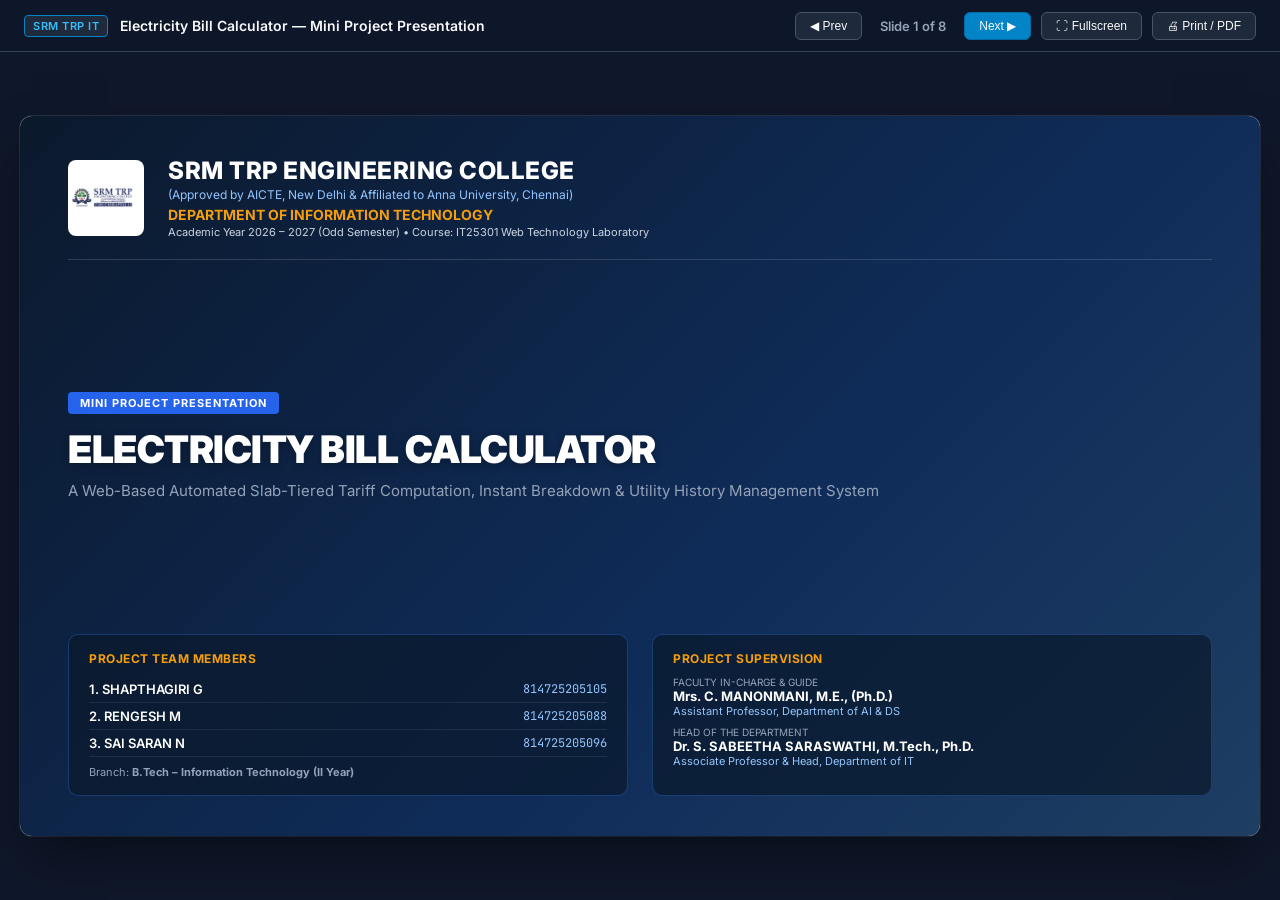
<file: presentation.html>
<!DOCTYPE html>
<html lang="en">
<head>
  <meta charset="UTF-8">
  <meta name="viewport" content="width=device-width, initial-scale=1.0">
  <title>ELECTRICITY BILL CALCULATOR - Mini Project Presentation</title>
  <link rel="preconnect" href="https://fonts.googleapis.com">
  <link rel="preconnect" href="https://fonts.gstatic.com" crossorigin>
  <link href="https://fonts.googleapis.com/css2?family=Inter:wght@300;400;500;600;700;800&family=JetBrains+Mono:wght@400;600&display=swap" rel="stylesheet">
  <style>
    :root {
      --primary: #0F2C59;
      --primary-light: #1E40AF;
      --secondary: #0066CC;
      --accent: #F59E0B;
      --accent-green: #10B981;
      --accent-red: #EF4444;
      --bg: #0F172A;
      --card-bg: #FFFFFF;
      --text: #1E293B;
      --text-muted: #64748B;
      --border: #E2E8F0;
      --slide-width: 1280px;
      --slide-height: 720px;
    }

    * {
      box-sizing: border-box;
      margin: 0;
      padding: 0;
    }

    body {
      font-family: 'Inter', -apple-system, BlinkMacSystemFont, 'Segoe UI', Roboto, sans-serif;
      background-color: var(--bg);
      color: var(--text);
      overflow: hidden;
      height: 100vh;
      display: flex;
      flex-direction: column;
      align-items: center;
      justify-content: center;
    }

    /* Top Control Bar */
    .top-bar {
      position: fixed;
      top: 0;
      left: 0;
      right: 0;
      height: 52px;
      background: rgba(15, 23, 42, 0.95);
      backdrop-filter: blur(8px);
      border-bottom: 1px solid #334155;
      display: flex;
      align-items: center;
      justify-content: space-between;
      padding: 0 24px;
      z-index: 1000;
      color: #F8FAFC;
    }

    .top-bar-title {
      font-size: 14px;
      font-weight: 600;
      display: flex;
      align-items: center;
      gap: 12px;
    }

    .badge-tag {
      background: #1E293B;
      color: #38BDF8;
      border: 1px solid #0284C7;
      padding: 3px 8px;
      border-radius: 4px;
      font-size: 11px;
      font-weight: 600;
      letter-spacing: 0.5px;
    }

    .controls {
      display: flex;
      align-items: center;
      gap: 10px;
    }

    .btn {
      background: #1E293B;
      color: #F8FAFC;
      border: 1px solid #475569;
      padding: 6px 14px;
      border-radius: 6px;
      cursor: pointer;
      font-size: 12px;
      font-weight: 500;
      transition: all 0.2s ease;
      display: inline-flex;
      align-items: center;
      gap: 6px;
    }

    .btn:hover {
      background: #334155;
      border-color: #64748B;
    }

    .btn-primary {
      background: #0284C7;
      border-color: #0369A1;
    }

    .btn-primary:hover {
      background: #0369A1;
    }

    .slide-counter {
      font-size: 13px;
      font-weight: 600;
      color: #94A3B8;
      padding: 0 8px;
    }

    /* Slide Stage Canvas */
    .stage-container {
      width: 100vw;
      height: calc(100vh - 52px);
      margin-top: 52px;
      display: flex;
      align-items: center;
      justify-content: center;
      padding: 20px;
    }

    .slide-wrapper {
      position: relative;
      width: var(--slide-width);
      height: var(--slide-height);
      background: #FFFFFF;
      border-radius: 12px;
      box-shadow: 0 25px 50px -12px rgba(0, 0, 0, 0.5), 0 0 0 1px rgba(255, 255, 255, 0.1);
      overflow: hidden;
      display: none;
      flex-direction: column;
    }

    .slide-wrapper.active {
      display: flex;
      animation: fadeIn 0.3s cubic-bezier(0.16, 1, 0.3, 1);
    }

    @keyframes fadeIn {
      from { opacity: 0; transform: scale(0.985); }
      to { opacity: 1; transform: scale(1); }
    }

    /* Slide Components */
    .slide-header {
      padding: 24px 36px 16px 36px;
      display: flex;
      justify-content: space-between;
      align-items: flex-start;
      border-bottom: 2px solid #0066CC;
      background: #FFFFFF;
    }

    .slide-header-left .tag {
      font-size: 11px;
      font-weight: 700;
      color: #0066CC;
      letter-spacing: 1px;
      text-transform: uppercase;
      margin-bottom: 4px;
    }

    .slide-header-left h2 {
      font-size: 24px;
      font-weight: 800;
      color: #0F2C59;
      line-height: 1.2;
    }

    .slide-header-left p {
      font-size: 13px;
      color: #64748B;
      margin-top: 4px;
    }

    .slide-num-pill {
      background: #0F2C59;
      color: #FFFFFF;
      padding: 6px 14px;
      border-radius: 20px;
      font-size: 12px;
      font-weight: 700;
      letter-spacing: 0.5px;
    }

    .slide-body {
      flex: 1;
      padding: 24px 36px;
      display: grid;
      gap: 24px;
      overflow: hidden;
      background: #F8FAFC;
    }

    .grid-2 {
      grid-template-columns: 1fr 1fr;
    }

    .grid-2-wide-left {
      grid-template-columns: 1.1fr 0.9fr;
    }

    .grid-2-wide-right {
      grid-template-columns: 0.9fr 1.1fr;
    }

    .card {
      background: #FFFFFF;
      border: 1px solid var(--border);
      border-radius: 10px;
      padding: 18px 20px;
      box-shadow: 0 2px 4px rgba(0, 0, 0, 0.02);
      display: flex;
      flex-direction: column;
    }

    .card-title {
      font-size: 13px;
      font-weight: 700;
      text-transform: uppercase;
      letter-spacing: 0.5px;
      margin-bottom: 12px;
      display: flex;
      align-items: center;
      gap: 8px;
    }

    .card-title.blue { color: #0066CC; }
    .card-title.green { color: #059669; }
    .card-title.red { color: #DC2626; }
    .card-title.amber { color: #D97706; }
    .card-title.navy { color: #0F2C59; }

    ul.bullet-list {
      list-style: none;
      display: flex;
      flex-direction: column;
      gap: 10px;
    }

    ul.bullet-list li {
      font-size: 12.5px;
      color: #475569;
      line-height: 1.45;
      position: relative;
      padding-left: 18px;
    }

    ul.bullet-list li::before {
      content: "•";
      position: absolute;
      left: 0;
      color: #0066CC;
      font-weight: bold;
      font-size: 16px;
      line-height: 1;
    }

    ul.bullet-list li strong {
      color: #1E293B;
    }

    .img-box {
      border: 1px solid var(--border);
      border-radius: 8px;
      overflow: hidden;
      background: #FFFFFF;
      display: flex;
      flex-direction: column;
      align-items: center;
      justify-content: center;
    }

    .img-box img {
      width: 100%;
      height: auto;
      max-height: 100%;
      object-fit: contain;
      display: block;
    }

    .img-caption {
      font-size: 11px;
      font-weight: 600;
      color: #0F2C59;
      padding: 6px 12px;
      background: #F1F5F9;
      width: 100%;
      text-align: center;
      border-top: 1px solid var(--border);
    }

    .slide-footer {
      padding: 10px 36px;
      background: #FFFFFF;
      border-top: 1px solid var(--border);
      display: flex;
      justify-content: space-between;
      align-items: center;
      font-size: 11px;
      color: #64748B;
    }

    /* SLIDE 1 SPECIFIC STYLES */
    .slide-1-bg {
      background: linear-gradient(135deg, #0B192C 0%, #0F2C59 60%, #1E3E62 100%);
      color: #FFFFFF;
      padding: 40px 48px;
      display: flex;
      flex-direction: column;
      justify-content: space-between;
      height: 100%;
    }

    .slide-1-header {
      display: flex;
      align-items: center;
      gap: 24px;
      border-bottom: 1px solid rgba(255, 255, 255, 0.15);
      padding-bottom: 20px;
    }

    .slide-1-header img {
      width: 76px;
      height: 76px;
      object-fit: contain;
      background: #FFFFFF;
      border-radius: 8px;
      padding: 4px;
    }

    .slide-1-header-text h1 {
      font-size: 24px;
      font-weight: 800;
      color: #FFFFFF;
      letter-spacing: 0.5px;
    }

    .slide-1-header-text p.sub {
      font-size: 12px;
      color: #93C5FD;
      margin-top: 2px;
    }

    .slide-1-header-text p.dept {
      font-size: 14px;
      font-weight: 700;
      color: #F59E0B;
      margin-top: 4px;
    }

    .slide-1-header-text p.meta {
      font-size: 11px;
      color: #CBD5E1;
      margin-top: 2px;
    }

    .slide-1-hero {
      margin: 10px 0;
    }

    .hero-badge {
      display: inline-block;
      background: #2563EB;
      color: #FFFFFF;
      padding: 4px 12px;
      border-radius: 4px;
      font-size: 11px;
      font-weight: 700;
      letter-spacing: 1px;
      margin-bottom: 12px;
    }

    .slide-1-hero h2 {
      font-size: 38px;
      font-weight: 900;
      letter-spacing: -0.5px;
      color: #FFFFFF;
      text-shadow: 0 2px 10px rgba(0, 0, 0, 0.3);
    }

    .slide-1-hero p {
      font-size: 15px;
      color: #94A3B8;
      max-width: 900px;
      margin-top: 8px;
      line-height: 1.5;
    }

    .slide-1-grid {
      display: grid;
      grid-template-columns: 1fr 1fr;
      gap: 24px;
    }

    .slide-1-card {
      background: rgba(11, 25, 44, 0.7);
      border: 1px solid rgba(59, 130, 246, 0.3);
      border-radius: 10px;
      padding: 16px 20px;
    }

    .slide-1-card h3 {
      font-size: 12px;
      font-weight: 700;
      color: #F59E0B;
      text-transform: uppercase;
      letter-spacing: 0.5px;
      margin-bottom: 10px;
    }

    .member-item {
      display: flex;
      justify-content: space-between;
      padding: 5px 0;
      border-bottom: 1px solid rgba(255, 255, 255, 0.08);
      font-size: 13px;
    }

    .member-item:last-child {
      border-bottom: none;
    }

    .member-name { font-weight: 600; color: #FFFFFF; }
    .member-reg { color: #93C5FD; font-family: 'JetBrains Mono', monospace; font-size: 12px; }

    /* Tables & Code */
    table.data-table {
      width: 100%;
      border-collapse: collapse;
      font-size: 12px;
    }

    table.data-table th {
      background: #F1F5F9;
      color: #0F2C59;
      padding: 8px 10px;
      text-align: left;
      font-weight: 700;
      border-bottom: 2px solid #CBD5E1;
    }

    table.data-table td {
      padding: 7px 10px;
      border-bottom: 1px solid #E2E8F0;
      color: #334155;
    }

    table.data-table tr:last-child td {
      border-bottom: none;
    }

    .formula-box {
      background: #F8FAFC;
      border-left: 3px solid #0066CC;
      padding: 10px 14px;
      font-family: 'JetBrains Mono', monospace;
      font-size: 11.5px;
      color: #0F2C59;
      margin: 6px 0;
      border-radius: 0 6px 6px 0;
    }

    /* Print Styles */
    @media print {
      body {
        background: transparent;
        overflow: visible;
        height: auto;
      }
      .top-bar { display: none; }
      .stage-container {
        width: 100%;
        height: auto;
        margin: 0;
        padding: 0;
        display: block;
      }
      .slide-wrapper {
        display: flex !important;
        page-break-after: always;
        margin-bottom: 40px;
        box-shadow: none;
        border: 1px solid #CBD5E1;
      }
    }
  </style>
</head>
<body>

  <!-- Top Bar Controls -->
  <div class="top-bar">
    <div class="top-bar-title">
      <span class="badge-tag">SRM TRP IT</span>
      <span>Electricity Bill Calculator — Mini Project Presentation</span>
    </div>
    <div class="controls">
      <button class="btn" onclick="prevSlide()" title="Previous (Left Arrow / Up Arrow)">◀ Prev</button>
      <span class="slide-counter" id="slideIndicator">Slide 1 of 8</span>
      <button class="btn btn-primary" onclick="nextSlide()" title="Next (Right Arrow / Space)">Next ▶</button>
      <button class="btn" onclick="toggleFullscreen()" title="Fullscreen (F)">⛶ Fullscreen</button>
      <button class="btn" onclick="window.print()" title="Print / Export to PDF">🖨 Print / PDF</button>
    </div>
  </div>

  <!-- Stage Container -->
  <div class="stage-container">

    <!-- ================= SLIDE 1 ================= -->
    <div class="slide-wrapper active" id="slide-1">
      <div class="slide-1-bg">
        <div class="slide-1-header">
          <img src="[data-uri]" alt="SRM TRP Logo">
          <div class="slide-1-header-text">
            <h1>SRM TRP ENGINEERING COLLEGE</h1>
            <p class="sub">(Approved by AICTE, New Delhi & Affiliated to Anna University, Chennai)</p>
            <p class="dept">DEPARTMENT OF INFORMATION TECHNOLOGY</p>
            <p class="meta">Academic Year 2026 – 2027 (Odd Semester)  •  Course: IT25301 Web Technology Laboratory</p>
          </div>
        </div>

        <div class="slide-1-hero">
          <div class="hero-badge">MINI PROJECT PRESENTATION</div>
          <h2>ELECTRICITY BILL CALCULATOR</h2>
          <p>A Web-Based Automated Slab-Tiered Tariff Computation, Instant Breakdown & Utility History Management System</p>
        </div>

        <div class="slide-1-grid">
          <div class="slide-1-card">
            <h3>Project Team Members</h3>
            <div class="member-item">
              <span class="member-name">1. SHAPTHAGIRI G</span>
              <span class="member-reg">814725205105</span>
            </div>
            <div class="member-item">
              <span class="member-name">2. RENGESH M</span>
              <span class="member-reg">814725205088</span>
            </div>
            <div class="member-item">
              <span class="member-name">3. SAI SARAN N</span>
              <span class="member-reg">814725205096</span>
            </div>
            <div style="margin-top: 8px; font-size: 11px; color: #94A3B8;">
              Branch: <strong>B.Tech – Information Technology (II Year)</strong>
            </div>
          </div>

          <div class="slide-1-card">
            <h3>Project Supervision</h3>
            <div style="margin-bottom: 8px;">
              <div style="font-size: 10px; color: #94A3B8; text-transform: uppercase;">Faculty In-Charge & Guide</div>
              <div style="font-size: 13px; font-weight: 700; color: #FFFFFF;">Mrs. C. MANONMANI, M.E., (Ph.D.)</div>
              <div style="font-size: 11px; color: #93C5FD;">Assistant Professor, Department of AI & DS</div>
            </div>
            <div>
              <div style="font-size: 10px; color: #94A3B8; text-transform: uppercase;">Head of the Department</div>
              <div style="font-size: 13px; font-weight: 700; color: #FFFFFF;">Dr. S. SABEETHA SARASWATHI, M.Tech., Ph.D.</div>
              <div style="font-size: 11px; color: #93C5FD;">Associate Professor & Head, Department of IT</div>
            </div>
          </div>
        </div>
      </div>
    </div>

    <!-- ================= SLIDE 2 ================= -->
    <div class="slide-wrapper" id="slide-2">
      <div class="slide-header">
        <div class="slide-header-left">
          <div class="tag">Context & Objectives</div>
          <h2>Project Overview, Problem Statement & Objectives</h2>
          <p>Addressing manual estimation discrepancies through client-side web automation</p>
        </div>
        <div class="slide-num-pill">02 / 08</div>
      </div>
      <div class="slide-body grid-2">
        <div style="display: flex; flex-direction: column; gap: 16px;">
          <div class="card" style="border-left: 4px solid #EF4444;">
            <div class="card-title red">Challenges in Conventional Billing</div>
            <ul class="bullet-list">
              <li><strong>Manual Calculation Errors:</strong> Manual differential reading is error-prone, leading to billing disputes and confusion.</li>
              <li><strong>Complex Progressive Tariffs:</strong> Consumers struggle to verify whether tiered slab rates were accurately partitioned.</li>
              <li><strong>Zero Pre-Bill Transparency:</strong> Consumers receive physical bills weeks later, leaving no means for mid-cycle tracking.</li>
            </ul>
          </div>
          <div class="card" style="border-left: 4px solid #10B981;">
            <div class="card-title green">The Proposed Web Solution</div>
            <ul class="bullet-list">
              <li><strong>Instant Real-time Computation:</strong> Computes units and slab breakdowns in under 5 ms client-side.</li>
              <li><strong>Zero Server Overhead:</strong> 100% responsive HTML5/CSS3/JavaScript execution without complex backend dependencies.</li>
              <li><strong>Offline Persistence:</strong> Retains past calculation logs in LocalStorage with one-click print invoice support.</li>
            </ul>
          </div>
        </div>

        <div style="display: grid; grid-template-columns: 1fr 1fr; gap: 14px;">
          <div class="card" style="background: #F8FAFC;">
            <div style="font-size: 26px; font-weight: 800; color: #0066CC;">01</div>
            <div style="font-size: 13px; font-weight: 700; color: #0F2C59; margin: 4px 0;">Automated Calculation</div>
            <p style="font-size: 11px; color: #64748B; line-height: 1.4;">Automatically computes consumed units (Current − Previous) and strictly validates to reject negative or inverted values.</p>
          </div>
          <div class="card" style="background: #F8FAFC;">
            <div style="font-size: 26px; font-weight: 800; color: #F59E0B;">02</div>
            <div style="font-size: 13px; font-weight: 700; color: #0F2C59; margin: 4px 0;">Slab-Tiered Engine</div>
            <p style="font-size: 11px; color: #64748B; line-height: 1.4;">Partitions units across 4 progressive domestic tariff slabs (₹1.50, ₹2.50, ₹4.00, ₹6.00) without retroactive penalty.</p>
          </div>
          <div class="card" style="background: #F8FAFC;">
            <div style="font-size: 26px; font-weight: 800; color: #10B981;">03</div>
            <div style="font-size: 13px; font-weight: 700; color: #0F2C59; margin: 4px 0;">Transparent Invoicing</div>
            <p style="font-size: 11px; color: #64748B; line-height: 1.4;">Generates itemized invoice tables showing consumption per slab, rate applied, subtotal, and print-ready receipt.</p>
          </div>
          <div class="card" style="background: #F8FAFC;">
            <div style="font-size: 26px; font-weight: 800; color: #6366F1;">04</div>
            <div style="font-size: 13px; font-weight: 700; color: #0F2C59; margin: 4px 0;">Persistent History</div>
            <p style="font-size: 11px; color: #64748B; line-height: 1.4;">Saves past calculations to browser LocalStorage, allowing consumers to audit past electricity bills on demand.</p>
          </div>
        </div>
      </div>
      <div class="slide-footer">
        <span>Department of Information Technology, SRM TRP Engineering College</span>
        <span>IT25301 - Web Technology Lab</span>
      </div>
    </div>

    <!-- ================= SLIDE 3 ================= -->
    <div class="slide-wrapper" id="slide-3">
      <div class="slide-header">
        <div class="slide-header-left">
          <div class="tag">Architecture & Stack</div>
          <h2>System Architecture & Technology Stack</h2>
          <p>Lightweight 3-tier client-side architecture engineered with modern web standards</p>
        </div>
        <div class="slide-num-pill">03 / 08</div>
      </div>
      <div class="slide-body grid-2">
        <div class="img-box">
          <img src="[data-uri]" alt="System Architecture">
          <div class="img-caption">Figure 3.1: 3-Tier Client-Side Web Architecture</div>
        </div>

        <div style="display: flex; flex-direction: column; gap: 14px;">
          <div class="card" style="border-left: 4px solid #0066CC;">
            <div class="card-title blue">1. Presentation Tier (HTML5 + CSS3)</div>
            <ul class="bullet-list">
              <li><strong>HTML5 Semantic Markup:</strong> Utilizes &lt;header&gt;, &lt;section&gt;, &lt;form&gt;, and &lt;table&gt; for accessible and maintainable layout.</li>
              <li><strong>Responsive CSS3 Layout:</strong> Modern Flexbox/Grid styling, custom design variables, and dedicated @media print stylesheets.</li>
            </ul>
          </div>
          <div class="card" style="border-left: 4px solid #F59E0B;">
            <div class="card-title amber">2. Business Logic Tier (JavaScript ES6+)</div>
            <ul class="bullet-list">
              <li><strong>Validation Engine:</strong> Prevents non-numeric values, negative numbers, and inverted meter conditions (Current &lt; Previous).</li>
              <li><strong>Slab Allocation Algorithm:</strong> Iterative piecewise calculation across progressive rate tiers in &lt; 5 ms.</li>
            </ul>
          </div>
          <div class="card" style="border-left: 4px solid #10B981;">
            <div class="card-title green">3. Persistence Tier (HTML5 LocalStorage)</div>
            <ul class="bullet-list">
              <li><strong>Client-Side Storage:</strong> Retains calculation records across browser sessions without backend server dependency.</li>
              <li><strong>Cross-Platform Compatibility:</strong> Runs smoothly across Chrome, Edge, Firefox, and Safari on desktop and mobile.</li>
            </ul>
          </div>
        </div>
      </div>
      <div class="slide-footer">
        <span>Department of Information Technology, SRM TRP Engineering College</span>
        <span>IT25301 - Web Technology Lab</span>
      </div>
    </div>

    <!-- ================= SLIDE 4 ================= -->
    <div class="slide-wrapper" id="slide-4">
      <div class="slide-header">
        <div class="slide-header-left">
          <div class="tag">Tariff & Math Model</div>
          <h2>Progressive Tariff Slabs & Mathematical Model</h2>
          <p>Exact mathematical formulation, tiered rate schedule, and verified benchmark calculations</p>
        </div>
        <div class="slide-num-pill">04 / 08</div>
      </div>
      <div class="slide-body grid-2">
        <div style="display: flex; flex-direction: column; gap: 16px;">
          <div class="card" style="border-left: 4px solid #0066CC;">
            <div class="card-title blue">Core Mathematical Formulations</div>
            <div style="font-size: 11px; color: #475569; margin-bottom: 4px;">1. Net Consumption:</div>
            <div class="formula-box">U = R_curr − R_prev   [where R_curr ≥ R_prev ≥ 0]</div>
            <div style="font-size: 11px; color: #475569; margin: 8px 0 4px 0;">2. Progressive Slab Total Charge:</div>
            <div class="formula-box">Total Bill = ∑ (Units in Slab_i × Rate_i)  for i = 1 to k</div>
            <div style="font-size: 10.5px; color: #64748B; margin-top: 6px;">
              *Tariff is progressive: each slab rate applies strictly to the incremental units falling into that tier.
            </div>
          </div>

          <div class="card">
            <div class="card-title navy">Official Domestic Tariff Slabs</div>
            <table class="data-table">
              <thead>
                <tr>
                  <th>Slab Tier</th>
                  <th>Range (Units)</th>
                  <th>Rate / Unit</th>
                  <th>Classification</th>
                </tr>
              </thead>
              <tbody>
                <tr>
                  <td><strong>Slab 1</strong></td>
                  <td>0 – 100</td>
                  <td style="color: #0066CC; font-weight: bold;">₹1.50</td>
                  <td>Lifeline Tier</td>
                </tr>
                <tr>
                  <td><strong>Slab 2</strong></td>
                  <td>101 – 200</td>
                  <td style="color: #10B981; font-weight: bold;">₹2.50</td>
                  <td>Domestic Baseline</td>
                </tr>
                <tr>
                  <td><strong>Slab 3</strong></td>
                  <td>201 – 300</td>
                  <td style="color: #F59E0B; font-weight: bold;">₹4.00</td>
                  <td>Standard Domestic</td>
                </tr>
                <tr>
                  <td><strong>Slab 4</strong></td>
                  <td>Above 300</td>
                  <td style="color: #EF4444; font-weight: bold;">₹6.00</td>
                  <td>High Consumption</td>
                </tr>
              </tbody>
            </table>
          </div>
        </div>

        <div style="display: flex; flex-direction: column; gap: 12px;">
          <div class="card" style="background: #F0FDF4; border-color: #86EFAC;">
            <div style="font-size: 12px; font-weight: 700; color: #15803D;">CASE 1: LOW DOMESTIC CONSUMPTION (80 UNITS)</div>
            <div style="font-size: 11.5px; color: #1E293B; margin-top: 4px;">
              • Slab 1 (80 u @ ₹1.50): 80 × 1.50 = <strong>₹120.00</strong><br>
              • <strong>Total Payable Amount: ₹120.00</strong> (Single tier applied)
            </div>
          </div>

          <div class="card" style="background: #EFF6FF; border-color: #93C5FD;">
            <div style="font-size: 12px; font-weight: 700; color: #1D4ED8;">CASE 2: TYPICAL HOUSEHOLD CONSUMPTION (250 UNITS)</div>
            <div style="font-size: 11.5px; color: #1E293B; margin-top: 4px;">
              • Slab 1 (100 u @ ₹1.50): ₹150.00<br>
              • Slab 2 (100 u @ ₹2.50): ₹250.00<br>
              • Slab 3 (50 u @ ₹4.00): ₹200.00<br>
              • <strong>Total Payable: 150 + 250 + 200 = ₹600.00</strong> across 3 tiers
            </div>
          </div>

          <div class="card" style="background: #FEF3C7; border-color: #FCD34D;">
            <div style="font-size: 12px; font-weight: 700; color: #B45309;">CASE 3: HEAVY CONSUMPTION (450 UNITS)</div>
            <div style="font-size: 11.5px; color: #1E293B; margin-top: 4px;">
              • Slab 1: ₹150 | Slab 2: ₹250 | Slab 3: ₹400<br>
              • Slab 4 (150 u @ ₹6.00): 150 × 6.00 = ₹900.00<br>
              • <strong>Total Payable: 150 + 250 + 400 + 900 = ₹1,700.00</strong>
            </div>
          </div>
        </div>
      </div>
      <div class="slide-footer">
        <span>Department of Information Technology, SRM TRP Engineering College</span>
        <span>IT25301 - Web Technology Lab</span>
      </div>
    </div>

    <!-- ================= SLIDE 5 ================= -->
    <div class="slide-wrapper" id="slide-5">
      <div class="slide-header">
        <div class="slide-header-left">
          <div class="tag">Design & Workflows</div>
          <h2>System Design & Data Flow Modeling</h2>
          <p>Data flow architecture from user input acquisition to dynamic invoice calculation and persistence</p>
        </div>
        <div class="slide-num-pill">05 / 08</div>
      </div>
      <div class="slide-body grid-2">
        <div style="display: flex; flex-direction: column; gap: 14px;">
          <div class="img-box" style="height: 250px;">
            <img src="[data-uri]" alt="Level 0 DFD" style="max-height: 200px;">
            <div class="img-caption">Figure 3.3: Data Flow Diagram (Level 0 Context Diagram)</div>
          </div>
          <div class="card" style="background: #F8FAFC;">
            <div class="card-title blue">Data Flow Overview</div>
            <ul class="bullet-list">
              <li><strong>Consumer Entity:</strong> Submits consumer details, previous meter reading, and current meter reading.</li>
              <li><strong>Calculation Module:</strong> Enforces boundary constraints, calculates differential consumption, and applies progressive slabs.</li>
              <li><strong>Data Stores:</strong> Commits processed records into browser LocalStorage for persistent history.</li>
            </ul>
          </div>
        </div>

        <div class="img-box">
          <img src="[data-uri]" alt="Workflow Diagram" style="max-height: 440px;">
          <div class="img-caption">Figure 3.5: End-to-End System Calculation & Workflow Logic</div>
        </div>
      </div>
      <div class="slide-footer">
        <span>Department of Information Technology, SRM TRP Engineering College</span>
        <span>IT25301 - Web Technology Lab</span>
      </div>
    </div>

    <!-- ================= SLIDE 6 ================= -->
    <div class="slide-wrapper" id="slide-6">
      <div class="slide-header">
        <div class="slide-header-left">
          <div class="tag">Application UI</div>
          <h2>User Interface Showcase & Interactive Modules</h2>
          <p>Visual walkthrough of the responsive home page, tariff table, input form, and instant bill breakdown</p>
        </div>
        <div class="slide-num-pill">06 / 08</div>
      </div>
      <div class="slide-body grid-2">
        <div style="display: flex; flex-direction: column; gap: 14px;">
          <div class="img-box">
            <img src="[data-uri]" alt="Home Page Banner">
            <div class="img-caption">Figure 4.2: Navigation Header, Hero Section & Domestic Tariffs</div>
          </div>
          <div class="img-box">
            <img src="[data-uri]" alt="Calculator Input Form">
            <div class="img-caption">Figure 4.4: Meter Reading Input Form with Real-Time Validation</div>
          </div>
        </div>

        <div style="display: flex; flex-direction: column; gap: 14px;">
          <div class="img-box">
            <img src="[data-uri]" alt="Generated Bill Invoice">
            <div class="img-caption">Figure 4.5: Generated Bill Invoice with Slab-by-Slab Cost Breakdown</div>
          </div>
          <div class="card" style="background: #F0FDF4; border-color: #86EFAC;">
            <div class="card-title green">Key User Interface Highlights</div>
            <ul class="bullet-list">
              <li><strong>Real-Time Responsiveness:</strong> Calculations are performed on the fly with instantaneous visual feedback.</li>
              <li><strong>Itemized Transparency:</strong> Displays consumer details, billing date, consumed units, and individual slab line items.</li>
              <li><strong>One-Click Action Buttons:</strong> "Print Bill Receipt", "Recalculate", and "Reset Form" for streamlined usability.</li>
            </ul>
          </div>
        </div>
      </div>
      <div class="slide-footer">
        <span>Department of Information Technology, SRM TRP Engineering College</span>
        <span>IT25301 - Web Technology Lab</span>
      </div>
    </div>

    <!-- ================= SLIDE 7 ================= -->
    <div class="slide-wrapper" id="slide-7">
      <div class="slide-header">
        <div class="slide-header-left">
          <div class="tag">Advanced Features</div>
          <h2>History Tracking, Validation & Print Invoice</h2>
          <p>Ensuring data integrity through strict input constraints, offline persistence, and print formatting</p>
        </div>
        <div class="slide-num-pill">07 / 08</div>
      </div>
      <div class="slide-body grid-2">
        <div style="display: flex; flex-direction: column; gap: 14px;">
          <div class="img-box">
            <img src="[data-uri]" alt="History Table">
            <div class="img-caption">Figure 4.6: Client-Side Persistent History Table (LocalStorage)</div>
          </div>
          <div class="card" style="background: #F8FAFC;">
            <div class="card-title blue">LocalStorage Persistence Architecture</div>
            <ul class="bullet-list">
              <li><strong>Structured Records:</strong> Automatically stores calculation date, readings, consumed units, and total bill.</li>
              <li><strong>Session Independence:</strong> Data remains accessible across browser restarts with zero server latency.</li>
              <li><strong>Record Management:</strong> Features a "Clear All History" action with instant cache clearing.</li>
            </ul>
          </div>
        </div>

        <div style="display: flex; flex-direction: column; gap: 14px;">
          <div class="img-box" style="border-color: #FCA5A5;">
            <img src="[data-uri]" alt="Validation Error">
            <div class="img-caption" style="color: #B91C1C;">Figure 4.8: Input Validation Alert (Current &lt; Previous Reading)</div>
          </div>
          <div class="img-box" style="border-color: #86EFAC;">
            <img src="[data-uri]" alt="Printable Receipt">
            <div class="img-caption" style="color: #047857;">Figure 4.7: Print-Ready Invoice via CSS @media print Stylesheet</div>
          </div>
        </div>
      </div>
      <div class="slide-footer">
        <span>Department of Information Technology, SRM TRP Engineering College</span>
        <span>IT25301 - Web Technology Lab</span>
      </div>
    </div>

    <!-- ================= SLIDE 8 ================= -->
    <div class="slide-wrapper" id="slide-8">
      <div class="slide-header">
        <div class="slide-header-left">
          <div class="tag">Testing & Conclusion</div>
          <h2>Testing Matrix, Future Scope & Conclusion</h2>
          <p>100% verification pass rate, system scalability roadmap, and final project outcomes</p>
        </div>
        <div class="slide-num-pill">08 / 08</div>
      </div>
      <div class="slide-body grid-2">
        <div style="display: flex; flex-direction: column; gap: 14px;">
          <div class="card" style="border-left: 4px solid #0066CC;">
            <div style="display: flex; justify-content: space-between; align-items: center; margin-bottom: 8px;">
              <span class="card-title blue" style="margin: 0;">Verification & Testing Matrix</span>
              <span style="background: #ECFDF5; color: #059669; border: 1px solid #10B981; padding: 2px 8px; border-radius: 4px; font-size: 11px; font-weight: bold;">20/20 PASSED (100%)</span>
            </div>
            <ul class="bullet-list">
              <li><strong>Unit Testing:</strong> Verified mathematical accuracy of all 4 slab calculation functions and boundary logic.</li>
              <li><strong>Boundary Value Testing:</strong> Confirmed precise transitions at 0, 100, 200, and 300 unit boundaries.</li>
              <li><strong>Negative & Error Testing:</strong> Successfully rejects non-numeric characters and inverted readings.</li>
              <li><strong>Cross-Browser Testing:</strong> Fully compatible with Chrome, Edge, Firefox, and Safari across viewports.</li>
            </ul>
          </div>

          <div class="card" style="background: #F0FDF4; border-color: #86EFAC;">
            <div class="card-title green">System Efficiency Metrics</div>
            <ul class="bullet-list">
              <li><strong>Computation Speed:</strong> &lt; 5 ms client-side calculation time.</li>
              <li><strong>Storage Footprint:</strong> &lt; 50 KB local browser cache overhead.</li>
              <li><strong>Operational Cost:</strong> Zero server maintenance and 100% offline availability.</li>
            </ul>
          </div>
        </div>

        <div style="display: flex; flex-direction: column; gap: 14px;">
          <div class="card" style="border-left: 4px solid #F59E0B;">
            <div class="card-title amber">Future Enhancement Roadmap</div>
            <ul class="bullet-list">
              <li><strong>IoT Smart Meter Telemetry:</strong> Automatic pulse reading ingestion via Wi-Fi/ESP32 hardware.</li>
              <li><strong>Cloud Backend & User Accounts:</strong> Node.js/MongoDB centralized database for multi-user authentication.</li>
              <li><strong>Payment Gateway Integration:</strong> Real-time online bill settlement via UPI, Cards, and NetBanking.</li>
              <li><strong>Predictive Analytics:</strong> ML forecasting to alert consumers before crossing into higher tariff tiers.</li>
            </ul>
          </div>

          <div class="card" style="background: #0F2C59; color: #FFFFFF; border: none;">
            <div style="font-size: 13px; font-weight: 700; color: #F59E0B; margin-bottom: 6px;">PROJECT CONCLUSION</div>
            <p style="font-size: 11.5px; color: #E2E8F0; line-height: 1.5;">
              The Electricity Bill Calculator successfully delivers a lightweight, reliable, and transparent web utility. By automating differential meter calculations and enforcing progressive slab tariffs, the application eliminates calculation errors, demystifies utility charges, and provides persistent historical records with zero operational cost.
            </p>
          </div>
        </div>
      </div>
      <div class="slide-footer">
        <span>Department of Information Technology, SRM TRP Engineering College</span>
        <span>IT25301 - Web Technology Lab</span>
      </div>
    </div>

  </div>

  <script>
    let currentSlide = 1;
    const totalSlides = 8;

    function showSlide(n) {
      if (n < 1) n = 1;
      if (n > totalSlides) n = totalSlides;
      currentSlide = n;

      for (let i = 1; i <= totalSlides; i++) {
        const el = document.getElementById('slide-' + i);
        if (el) {
          if (i === currentSlide) {
            el.classList.add('active');
          } else {
            el.classList.remove('active');
          }
        }
      }

      document.getElementById('slideIndicator').textContent = 'Slide ' + currentSlide + ' of ' + totalSlides;
    }

    function nextSlide() {
      if (currentSlide < totalSlides) {
        showSlide(currentSlide + 1);
      }
    }

    function prevSlide() {
      if (currentSlide > 1) {
        showSlide(currentSlide - 1);
      }
    }

    function toggleFullscreen() {
      if (!document.fullscreenElement) {
        document.documentElement.requestFullscreen().catch(err => {
          console.error(err);
        });
      } else {
        document.exitFullscreen();
      }
    }

    document.addEventListener('keydown', (e) => {
      if (e.key === 'ArrowRight' || e.key === 'ArrowDown' || e.key === ' ' || e.key === 'PageDown') {
        e.preventDefault();
        nextSlide();
      } else if (e.key === 'ArrowLeft' || e.key === 'ArrowUp' || e.key === 'PageUp') {
        e.preventDefault();
        prevSlide();
      } else if (e.key === 'f' || e.key === 'F') {
        toggleFullscreen();
      } else if (e.key >= '1' && e.key <= '8') {
        showSlide(parseInt(e.key, 10));
      }
    });
  </script>
</body>
</html>
</file>
